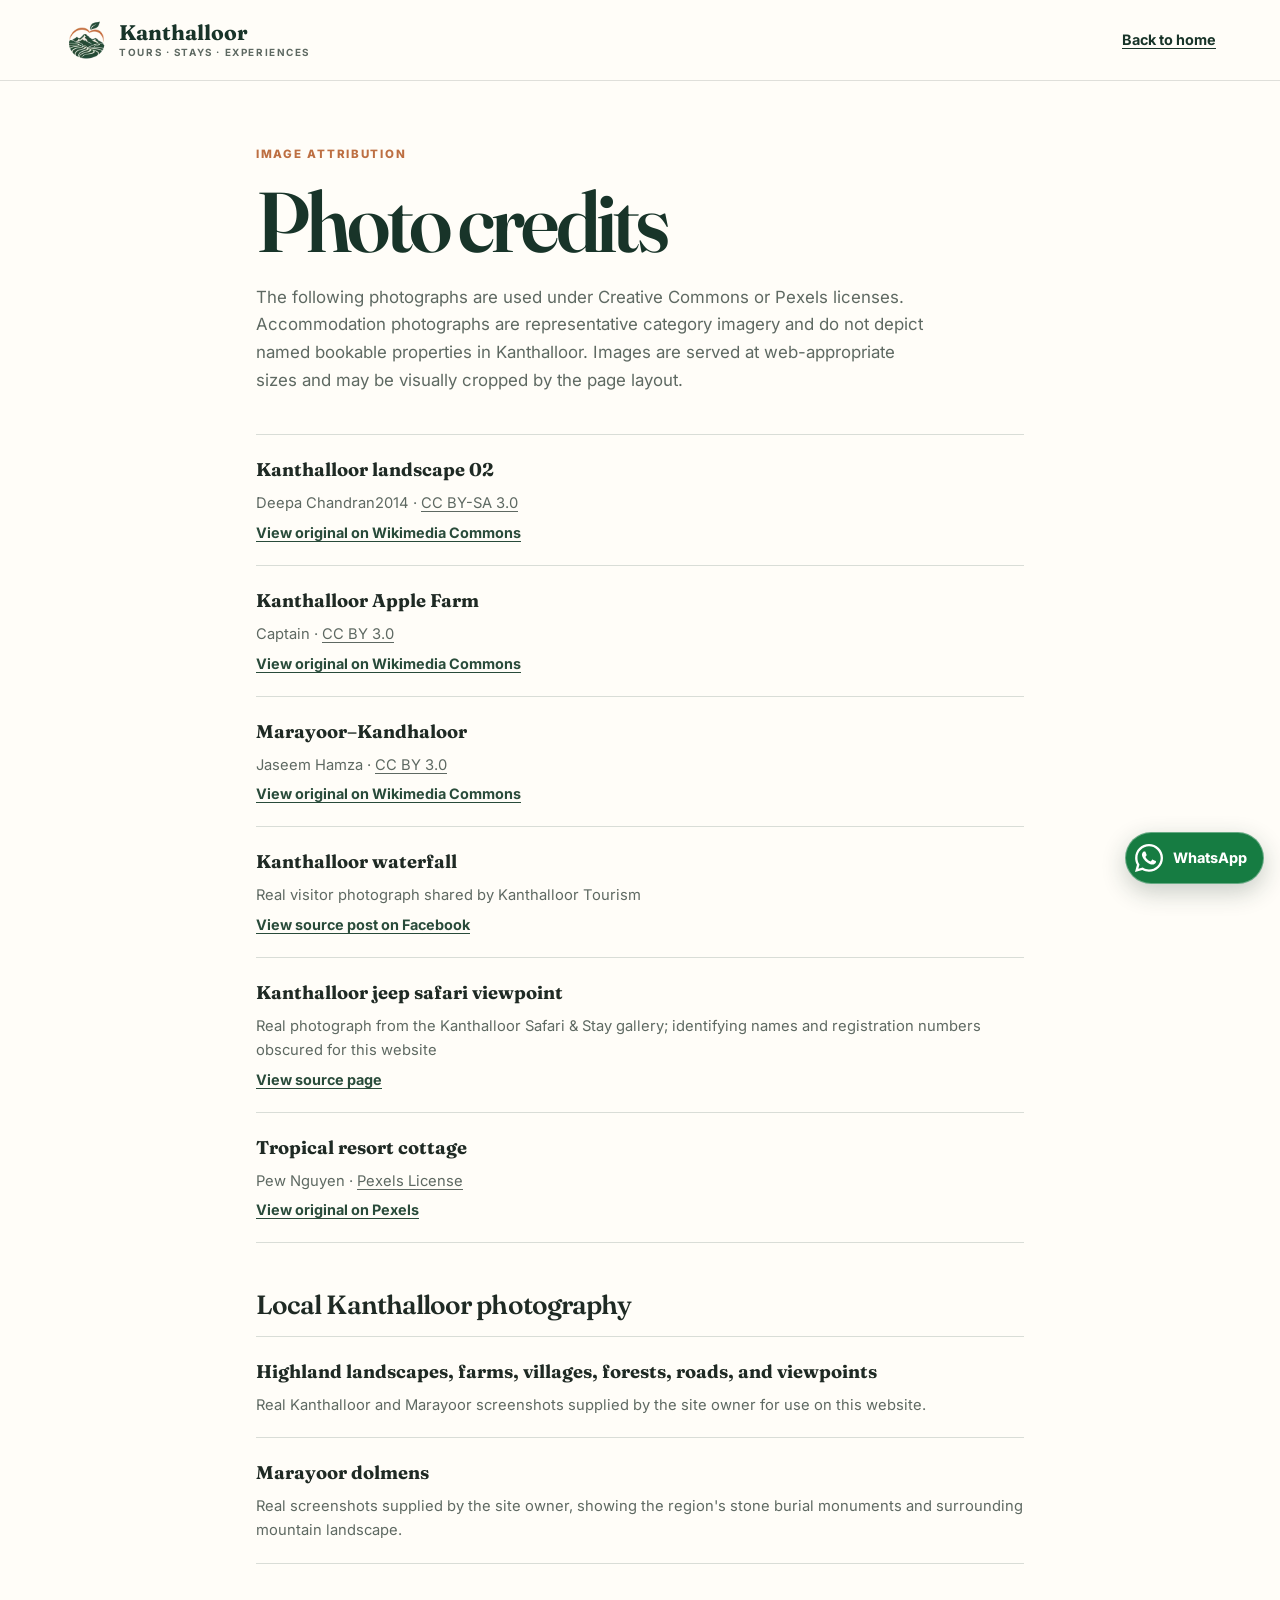
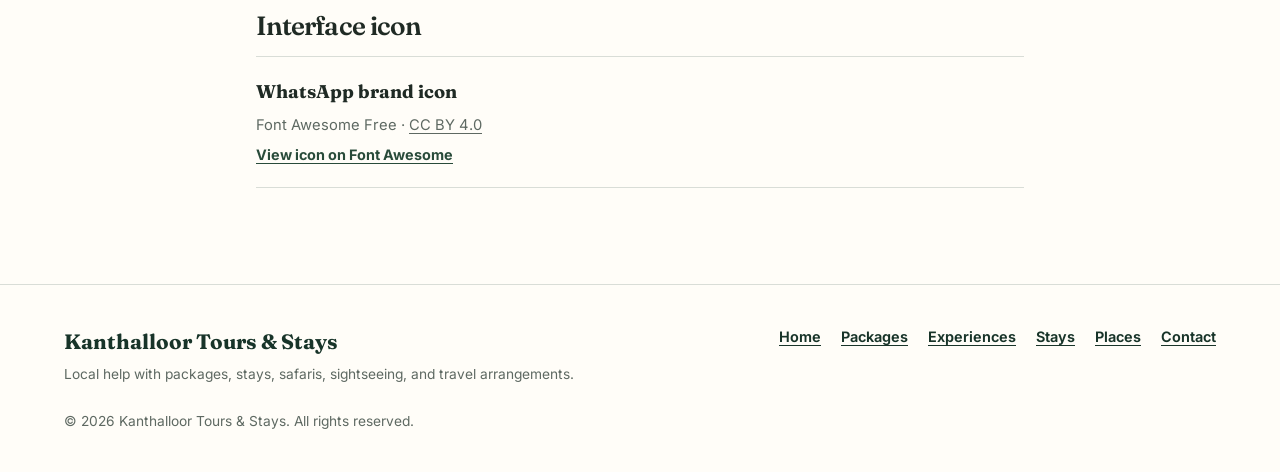
<file: public/photo-credits.html>
<!DOCTYPE html>
<html lang="en">
<head>
    <meta charset="utf-8">
    <meta name="viewport" content="width=device-width, initial-scale=1">
    <!-- Google tag (gtag.js) -->
    <script async src="https://www.googletagmanager.com/gtag/js?id=G-DMPG44LXDZ"></script>
    <script>
      window.dataLayer = window.dataLayer || [];
      function gtag(){dataLayer.push(arguments);}
      gtag('js', new Date());
      gtag('config', 'G-DMPG44LXDZ');
    </script>
    <title>Photo Credits | Kanthalloor Tours &amp; Stays</title>
    <meta name="description" content="Photography sources and Creative Commons licenses for the Kanthalloor Tours and Stays website.">
    <meta name="robots" content="noindex, follow">
    <link rel="canonical" href="https://kanthalloortouristguide.com/photo-credits.html">
    <link rel="icon" href="assets/images/kanthalloor-brand-mark-64.png" type="image/png">
    <script>if (location.protocol === "file:") document.documentElement.classList.add("local-file");</script>
    <link rel="stylesheet" href="assets/css/styles.css?v=20261030-seo">
</head>
<body>
    <a class="skip-link" href="#main-content">Skip to main content</a>
    <header class="site-header">
        <div class="header-inner">
            <a class="brand" href="index.html" aria-label="Kanthalloor Tours and Stays home">
                <img class="brand-mark" src="assets/images/kanthalloor-brand-mark-128.webp" width="128" height="128" alt="">
                <span class="brand-copy">
                    <span class="brand-name">Kanthalloor</span>
                    <span class="brand-label">Tours · Stays · Experiences</span>
                </span>
            </a>
            <a class="credits-back" href="index.html">Back to home</a>
        </div>
    </header>

    <main class="credits-page" id="main-content">
        <div class="credits-shell">
            <p class="section-kicker">Image attribution</p>
            <h1>Photo credits</h1>
            <p class="credits-intro">The following photographs are used under Creative Commons or Pexels licenses. Accommodation photographs are representative category imagery and do not depict named bookable properties in Kanthalloor. Images are served at web-appropriate sizes and may be visually cropped by the page layout.</p>

            <ul class="credits-list">
                <li>
                    <strong>Kanthalloor landscape 02</strong>
                    <span>Deepa Chandran2014 · <a href="https://creativecommons.org/licenses/by-sa/3.0/">CC BY-SA 3.0</a></span>
                    <a href="https://commons.wikimedia.org/wiki/File:Kanthalloor_landscape_02.JPG">View original on Wikimedia Commons</a>
                </li>
                <li>
                    <strong>Kanthalloor Apple Farm</strong>
                    <span>Captain · <a href="https://creativecommons.org/licenses/by/3.0/">CC BY 3.0</a></span>
                    <a href="https://commons.wikimedia.org/wiki/File:Kanthalloor_Apple_Farm.jpg">View original on Wikimedia Commons</a>
                </li>
                <li>
                    <strong>Marayoor–Kandhaloor</strong>
                    <span>Jaseem Hamza · <a href="https://creativecommons.org/licenses/by/3.0/">CC BY 3.0</a></span>
                    <a href="https://commons.wikimedia.org/wiki/File:Marayoor_-_Kandhaloor_-_panoramio_(1).jpg">View original on Wikimedia Commons</a>
                </li>
                <li>
                    <strong>Kanthalloor waterfall</strong>
                    <span>Real visitor photograph shared by Kanthalloor Tourism</span>
                    <a href="https://www.facebook.com/KanthaloorTourism/posts/1808335729294279/">View source post on Facebook</a>
                </li>
                <li>
                    <strong>Kanthalloor jeep safari viewpoint</strong>
                    <span>Real photograph from the Kanthalloor Safari &amp; Stay gallery; identifying names and registration numbers obscured for this website</span>
                    <a href="https://www.ilovekanthalloor.com/jeep-safari">View source page</a>
                </li>
                <li>
                    <strong>Tropical resort cottage</strong>
                    <span>Pew Nguyen · <a href="https://www.pexels.com/license/">Pexels License</a></span>
                    <a href="https://www.pexels.com/photo/tropical-resort-cottage-17572017/">View original on Pexels</a>
                </li>
            </ul>

            <h2 class="credits-subheading">Local Kanthalloor photography</h2>
            <ul class="credits-list">
                <li>
                    <strong>Highland landscapes, farms, villages, forests, roads, and viewpoints</strong>
                    <span>Real Kanthalloor and Marayoor screenshots supplied by the site owner for use on this website.</span>
                </li>
                <li>
                    <strong>Marayoor dolmens</strong>
                    <span>Real screenshots supplied by the site owner, showing the region's stone burial monuments and surrounding mountain landscape.</span>
                </li>
            </ul>

            <h2 class="credits-subheading">Interface icon</h2>
            <ul class="credits-list">
                <li>
                    <strong>WhatsApp brand icon</strong>
                    <span>Font Awesome Free · <a href="https://creativecommons.org/licenses/by/4.0/">CC BY 4.0</a></span>
                    <a href="https://fontawesome.com/icons/whatsapp">View icon on Font Awesome</a>
                </li>
            </ul>
        </div>
    </main>

    <details class="whatsapp-menu">
    <summary class="whatsapp-float" aria-label="Choose a Kanthalloor Tours and Stays WhatsApp number">
        <img class="whatsapp-mark" src="assets/icons/whatsapp.svg" width="28" height="32" alt="" aria-hidden="true">
        <span>WhatsApp</span>
    </summary>
    <div class="whatsapp-options">
        <p>Chat with us</p>
        <a href="https://wa.me/919778132603?text=Hello%2C%20I%27d%20like%20help%20with%20a%20Kanthalloor%20package%2C%20stay%2C%20sightseeing%20or%20jeep%20safari%20enquiry." target="_blank" rel="noopener noreferrer">+91&nbsp;97781&nbsp;32603</a>
        <a href="https://wa.me/918075148609?text=Hello%2C%20I%27d%20like%20help%20with%20a%20Kanthalloor%20package%2C%20stay%2C%20sightseeing%20or%20jeep%20safari%20enquiry." target="_blank" rel="noopener noreferrer">+91&nbsp;80751&nbsp;48609</a>
    </div>
</details>
<footer class="site-footer"><div class="content-shell footer-inner"><div><p class="footer-brand">Kanthalloor Tours &amp; Stays</p><p>Local help with packages, stays, safaris, sightseeing, and travel arrangements.</p></div><nav aria-label="Footer navigation"><a href="index.html">Home</a><a href="kanthalloortour-packages.html">Packages</a><a href="kanthalloor-experiences.html">Experiences</a><a href="kanthalloormudhouse-stays.html">Stays</a><a href="places-to-visit-in-kanthalloor.html">Places</a><a href="contact.html">Contact</a></nav><p class="copyright">&copy; 2026 Kanthalloor Tours &amp; Stays. All rights reserved.</p></div></footer>
    <script src="assets/js/animations.js" defer></script>
</body>
</html>
</file>
<file: public/assets/css/styles.css>
@font-face {
    font-family: "Fraunces";
    src: url("../fonts/fraunces-latin.woff2") format("woff2");
    font-style: normal;
    font-weight: 600 700;
    font-display: swap;
}

@font-face {
    font-family: "Inter";
    src: url("../fonts/inter-latin.woff2") format("woff2");
    font-style: normal;
    font-weight: 400 800;
    font-display: swap;
}

:root {
    --forest: #294b3a;
    --forest-dark: #183429;
    --leaf: #52735d;
    --clay: #bd6f42;
    --cream: #f7f4ec;
    --paper: #fffdf8;
    --ink: #1f2a24;
    --muted: #5e6962;
    --line: #d9ddd7;
    --white: #fff;
    --shell: 72rem;
    --serif: "Fraunces", Georgia, "Times New Roman", serif;
    --sans: "Inter", ui-sans-serif, system-ui, -apple-system, BlinkMacSystemFont, "Segoe UI", sans-serif;
}

html.local-file {
    --serif: Georgia, "Times New Roman", serif;
    --sans: ui-sans-serif, system-ui, -apple-system, BlinkMacSystemFont, "Segoe UI", sans-serif;
}

*,
*::before,
*::after {
    box-sizing: border-box;
}

html {
    scroll-behavior: smooth;
    scroll-padding-top: 5rem;
}

body {
    margin: 0;
    overflow-x: hidden;
    background: var(--paper);
    color: var(--ink);
    font-family: var(--sans);
    font-size: 1rem;
    line-height: 1.65;
    -webkit-font-smoothing: antialiased;
}

[lang="ml"] {
    font-family: var(--sans);
    line-height: 1.75;
}

h3[lang="ml"] {
    margin-top: 1.35rem;
    font-family: var(--sans);
    font-size: 1.05rem;
    line-height: 1.55;
}

img {
    display: block;
    max-width: 100%;
}

a {
    color: inherit;
    text-decoration-thickness: 0.08em;
    text-underline-offset: 0.2em;
}

button,
summary,
a {
    -webkit-tap-highlight-color: transparent;
}

:focus-visible {
    outline: 3px solid #e69a61;
    outline-offset: 3px;
}

h1,
h2,
h3,
p {
    margin-top: 0;
}

h1,
h2,
h3 {
    font-family: var(--serif);
    font-weight: 600;
    line-height: 1.08;
    text-wrap: balance;
}

h1 {
    font-size: clamp(2.4rem, 10vw, 5.3rem);
    letter-spacing: -0.045em;
}

h2 {
    margin-bottom: 1.25rem;
    font-size: clamp(2rem, 7vw, 3.6rem);
    letter-spacing: -0.035em;
}

h3 {
    margin-bottom: 0.65rem;
    font-size: 1.45rem;
}

.skip-link {
    position: fixed;
    top: 0.75rem;
    left: 0.75rem;
    z-index: 100;
    padding: 0.75rem 1rem;
    transform: translateY(-160%);
    background: var(--white);
    color: var(--forest-dark);
    font-weight: 700;
}

.skip-link:focus {
    transform: translateY(0);
}

.content-shell,
.header-inner {
    width: min(calc(100% - 2rem), var(--shell));
    margin-inline: auto;
}

.site-header {
    position: sticky;
    top: 0;
    z-index: 50;
    border-bottom: 1px solid rgba(31, 42, 36, 0.14);
    background: rgba(255, 253, 248, 0.96);
}

.header-inner {
    position: relative;
    display: flex;
    min-height: 4.5rem;
    align-items: center;
    justify-content: space-between;
    gap: 1rem;
}

.brand {
    display: inline-flex;
    align-items: center;
    gap: 0.65rem;
    color: var(--forest-dark);
    line-height: 1;
    text-decoration: none;
}

.brand-mark {
    width: 2.8rem;
    height: 2.8rem;
    flex: 0 0 auto;
    object-fit: contain;
}

.brand-copy {
    display: flex;
    flex-direction: column;
}

.brand-name {
    font-family: var(--serif);
    font-size: 1.32rem;
    font-weight: 700;
}

.brand-label {
    margin-top: 0.25rem;
    color: var(--muted);
    font-size: 0.62rem;
    font-weight: 700;
    letter-spacing: 0.16em;
    text-transform: uppercase;
}

.desktop-nav,
.header-call {
    display: none;
}

.header-call {
    position: relative;
    z-index: 2;
}

.header-action {
    gap: 0.45rem;
    cursor: pointer;
    list-style: none;
}

.header-action::after {
    content: "";
    width: 0.42rem;
    height: 0.42rem;
    border-right: 1.5px solid currentColor;
    border-bottom: 1.5px solid currentColor;
    transform: translateY(-0.12rem) rotate(45deg);
    transition: transform 160ms ease;
}

.header-call[open] .header-action::after {
    transform: translateY(0.1rem) rotate(225deg);
}

.header-action::-webkit-details-marker {
    display: none;
}

.header-call-options {
    position: absolute;
    top: calc(100% + 0.5rem);
    right: 0;
    width: max-content;
    min-width: 12rem;
    padding: 0.45rem;
    border: 1px solid var(--line);
    background: var(--paper);
    box-shadow: 0 1rem 2rem rgba(24, 52, 41, 0.14);
}

.header-call-options a {
    min-height: 2.75rem;
    display: flex;
    align-items: center;
    padding: 0.55rem 0.75rem;
    color: var(--forest-dark);
    font-size: 0.88rem;
    font-weight: 700;
    text-decoration: none;
}

.header-call-options a + a {
    border-top: 1px solid var(--line);
}

.mobile-menu nav a[href^="tel:"] {
    color: var(--clay);
}

.mobile-menu summary {
    display: flex;
    min-width: 3.5rem;
    min-height: 2.75rem;
    align-items: center;
    justify-content: center;
    border: 1px solid var(--line);
    color: var(--forest-dark);
    cursor: pointer;
    font-size: 0.88rem;
    font-weight: 700;
    list-style: none;
}

.mobile-menu summary::-webkit-details-marker {
    display: none;
}

.mobile-menu nav {
    position: absolute;
    top: calc(100% + 1px);
    right: 0;
    left: 0;
    display: grid;
    padding: 0.75rem 1rem 1rem;
    border-bottom: 1px solid var(--line);
    background: var(--paper);
    box-shadow: 0 1rem 2rem rgba(24, 52, 41, 0.1);
}

.mobile-menu nav a {
    min-height: 3rem;
    display: flex;
    align-items: center;
    border-bottom: 1px solid var(--line);
    color: var(--forest-dark);
    font-weight: 650;
    text-decoration: none;
}

.mobile-menu nav > a:last-of-type {
    border-bottom: 0;
    color: var(--clay);
}

.hero {
    position: relative;
    min-height: min(42rem, calc(100svh - 4.5rem));
    display: grid;
    align-items: end;
    overflow: hidden;
    clip-path: inset(0);
    isolation: isolate;
    background: var(--forest-dark);
}

.hero-image,
.hero-shade {
    position: absolute;
    inset: 0;
    width: 100%;
    height: 100%;
}

.hero-image {
    position: fixed;
    z-index: -2;
    inset: 4.5rem 0 auto;
    height: calc(100svh - 4.5rem);
    object-fit: cover;
    object-position: center 48%;
    opacity: 1;
}

.hero-shade {
    z-index: -1;
    background: linear-gradient(180deg, rgba(15, 29, 23, 0.06) 15%, rgba(15, 29, 23, 0.78) 100%);
}

.hero-content {
    width: min(calc(100% - 2rem), var(--shell));
    margin-inline: auto;
    padding: 6rem 0 2.5rem;
    color: var(--white);
}

.hero-content > * {
    opacity: 0;
    animation: hero-reveal 720ms cubic-bezier(0.22, 1, 0.36, 1) forwards;
}

.hero-content > :nth-child(1) { animation-delay: 120ms; }
.hero-content > :nth-child(2) { animation-delay: 220ms; }
.hero-content > :nth-child(3) { animation-delay: 340ms; }
.hero-content > :nth-child(4) { animation-delay: 460ms; }

.hero-content h1 {
    max-width: 11ch;
    margin-bottom: 1rem;
}

.hero-content > p:not(.eyebrow) {
    max-width: 38rem;
    margin-bottom: 1.75rem;
    color: rgba(255, 255, 255, 0.92);
    font-size: 1.08rem;
}

.eyebrow,
.section-kicker,
.card-label {
    margin-bottom: 0.75rem;
    color: var(--clay);
    font-size: 0.72rem;
    font-weight: 800;
    letter-spacing: 0.15em;
    text-transform: uppercase;
}

.eyebrow {
    color: #ffd1ac;
}

.hero-actions {
    display: flex;
    flex-wrap: wrap;
    gap: 0.75rem;
}

.button {
    min-height: 3rem;
    display: inline-flex;
    align-items: center;
    justify-content: center;
    padding: 0.75rem 1.15rem;
    border: 1px solid transparent;
    font-size: 0.92rem;
    font-weight: 750;
    text-decoration: none;
}

.button-primary {
    background: var(--clay);
    color: var(--white);
}

.button-quiet {
    border-color: rgba(255, 255, 255, 0.65);
    color: var(--white);
}

.section {
    padding: 4.5rem 0;
}

.section-tint {
    background: var(--cream);
}

.intro-grid h2 {
    max-width: 15ch;
}

.intro-copy,
.section-heading > p {
    color: var(--muted);
    font-size: 1.05rem;
}

.destination-facts {
    padding: 0 0 4.5rem;
}

.destination-facts-layout {
    display: grid;
    overflow: hidden;
    border-radius: 0.5rem 3rem 0.5rem 3rem;
    background: var(--forest-dark);
    color: var(--white);
    box-shadow: 0 1.5rem 3.5rem rgba(24, 52, 41, 0.14);
}

.destination-award {
    position: relative;
    overflow: hidden;
    padding: clamp(2rem, 5vw, 4rem);
    background: linear-gradient(145deg, rgba(49, 93, 69, 0.96), rgba(12, 30, 22, 0.98));
}

.destination-award::after {
    position: absolute;
    right: -4rem;
    bottom: -6rem;
    width: 14rem;
    height: 14rem;
    border: 1px solid rgba(255, 255, 255, 0.12);
    border-radius: 50%;
    content: "";
}

.destination-award-mark {
    margin-bottom: 1rem;
    color: #efb98f;
    font-family: var(--serif);
    font-size: clamp(3.5rem, 8vw, 6rem);
    font-style: italic;
    line-height: 0.9;
}

.destination-award h2 {
    max-width: 13ch;
    margin-bottom: 1rem;
    font-size: clamp(2rem, 4vw, 3.2rem);
}

.destination-award > p:last-child {
    max-width: 38rem;
    margin-bottom: 0;
    color: rgba(255, 255, 255, 0.74);
}

.destination-fact-grid {
    display: grid;
    margin: 0;
}

.destination-fact-grid > div {
    padding: clamp(1.5rem, 3vw, 2.25rem);
    border-bottom: 1px solid rgba(255, 255, 255, 0.14);
}

.destination-fact-grid dt {
    margin-bottom: 0.45rem;
    color: #efb98f;
    font-family: var(--serif);
    font-size: 1.4rem;
    font-weight: 700;
}

.destination-fact-grid dd {
    margin: 0;
    color: rgba(255, 255, 255, 0.72);
    font-size: 0.92rem;
}

.trip-notes-section {
    position: relative;
    overflow: hidden;
    background: #f3ece2;
}

.trip-note-grid {
    display: grid;
    gap: 1rem;
}

.trip-note-grid article {
    position: relative;
    padding: clamp(1.5rem, 3vw, 2.2rem);
    border-top: 3px solid var(--clay);
    border-radius: 0.35rem 1.4rem 1.4rem 1.4rem;
    background: var(--paper);
    box-shadow: 0 0.8rem 2rem rgba(24, 52, 41, 0.07);
}

.trip-note-grid span {
    display: block;
    margin-bottom: 1.5rem;
    color: var(--clay);
    font-size: 0.72rem;
    font-weight: 850;
    letter-spacing: 0.14em;
}

.trip-note-grid h3 {
    margin-bottom: 0.65rem;
    font-size: 1.4rem;
}

.trip-note-grid p {
    margin-bottom: 0;
    color: var(--muted);
}

.section-heading {
    margin-bottom: 2rem;
}

.section-heading h2 {
    max-width: 15ch;
}

.section-heading > p {
    max-width: 34rem;
}

.section-cta {
    margin-top: -0.75rem;
    margin-bottom: 2rem;
}

.section-cta a {
    color: var(--forest);
    font-weight: 750;
}

.nature-gallery {
    padding: 0 0 4.5rem;
}

.nature-gallery-heading {
    margin-bottom: 1.5rem;
}

.nature-gallery-heading h2 {
    max-width: 14ch;
}

.nature-gallery-grid {
    display: grid;
    gap: 1rem;
}

.nature-gallery-item {
    position: relative;
    min-height: 20rem;
    overflow: hidden;
    margin: 0;
    background: var(--forest-dark);
}

.nature-gallery-item img {
    position: absolute;
    inset: 0;
    width: 100%;
    height: 100%;
    object-fit: cover;
    filter: saturate(1.12) contrast(1.05) brightness(0.99);
    transition: transform 900ms cubic-bezier(0.22, 1, 0.36, 1), filter 320ms ease;
}

.nature-gallery-item::after {
    position: absolute;
    inset: 35% 0 0;
    content: "";
    background: linear-gradient(180deg, transparent, rgba(12, 30, 22, 0.88));
}

.nature-gallery-item figcaption {
    position: absolute;
    right: 0;
    bottom: 0;
    left: 0;
    z-index: 1;
    display: grid;
    gap: 0.35rem;
    padding: 1.25rem;
    color: var(--white);
}

.nature-gallery-item strong {
    font-family: var(--serif);
    font-size: 1.35rem;
}

.nature-gallery-item span {
    max-width: 34rem;
    color: rgba(255, 255, 255, 0.86);
    font-size: 0.92rem;
}

.place-grid {
    display: grid;
    gap: 1rem;
}

.place-card {
    overflow: hidden;
    border: 1px solid var(--line);
    background: var(--paper);
}

.place-card,
.stay-item,
.experience-photo {
    transition: transform 320ms ease, box-shadow 320ms ease;
}

.place-card img {
    width: 100%;
    height: auto;
    aspect-ratio: 16 / 10;
    object-fit: cover;
    filter: saturate(1.13) contrast(1.055) brightness(1.01);
    transition: transform 700ms cubic-bezier(0.22, 1, 0.36, 1), filter 320ms ease;
}

.place-card-body {
    position: relative;
    z-index: 1;
    padding: 1.25rem;
    background: linear-gradient(155deg, var(--paper), #f8f2e9);
}

.place-card-body p:last-child,
.stay-item p:last-child,
.experience-list p {
    margin-bottom: 0;
    color: var(--muted);
}

.experience-layout {
    display: grid;
    gap: 2.25rem;
}

.experience-photo img {
    width: 100%;
    aspect-ratio: 4 / 3;
    object-fit: cover;
    filter: saturate(1.13) contrast(1.055) brightness(1.01);
    transition: transform 700ms cubic-bezier(0.22, 1, 0.36, 1), filter 320ms ease;
}

@keyframes hero-reveal {
    from { opacity: 0; transform: translateY(1rem); }
    to { opacity: 1; transform: translateY(0); }
}

.experience-list {
    margin-top: 2rem;
    border-top: 1px solid var(--line);
}

.experience-list article {
    display: grid;
    grid-template-columns: 2rem 1fr;
    gap: 0.75rem;
    padding: 1.25rem 0;
    border-bottom: 1px solid var(--line);
}

.experience-list article > span {
    padding-top: 0.2rem;
    color: var(--clay);
    font-size: 0.72rem;
    font-weight: 800;
}

.experience-list h3 {
    margin-bottom: 0.35rem;
    font-family: var(--sans);
    font-size: 1.05rem;
    line-height: 1.35;
}

.stay-list {
    display: grid;
    gap: 1rem;
}

.stay-item {
    display: block;
    overflow: hidden;
    border: 1px solid var(--line);
    background: var(--paper);
}

.stay-item img {
    width: 100%;
    height: auto;
    aspect-ratio: 16 / 10;
    object-fit: cover;
    filter: saturate(1.13) contrast(1.055) brightness(1.01);
    transition: transform 700ms cubic-bezier(0.22, 1, 0.36, 1), filter 320ms ease;
}

.stay-item > div {
    position: relative;
    z-index: 1;
    padding: 1rem;
    background: linear-gradient(155deg, var(--paper), #f8f2e9);
}

.stay-item h3 {
    font-size: 1.28rem;
}

.service-grid,
.process-grid {
    display: grid;
    gap: 1rem;
}

.service-card,
.process-grid li {
    position: relative;
    overflow: hidden;
    border: 1px solid var(--line);
    border-radius: 0.45rem;
    background: var(--paper);
    box-shadow: 0 0.65rem 1.8rem rgba(24, 52, 41, 0.06);
}

.service-card {
    display: grid;
    grid-template-columns: auto 1fr;
    gap: 1rem;
    padding: 1.5rem;
}

.service-card > span,
.process-grid li > span {
    display: grid;
    width: 2.25rem;
    height: 2.25rem;
    place-items: center;
    border-radius: 50%;
    background: var(--forest);
    color: var(--white);
    font-size: 0.72rem;
    font-weight: 800;
}

.service-card h3,
.process-grid h3 {
    margin-bottom: 0.5rem;
    font-size: 1.25rem;
}

.service-card p:last-child,
.process-grid p {
    margin-bottom: 0;
    color: var(--muted);
}

.service-note {
    max-width: 58rem;
    margin: 1.25rem 0 0;
    padding-left: 1rem;
    border-left: 3px solid var(--clay);
    color: var(--muted);
    font-size: 0.9rem;
}

.process-grid {
    margin: 0;
    padding: 0;
    list-style: none;
}

.process-grid li {
    padding: 1.5rem;
}

.process-grid li > span {
    margin-bottom: 1.25rem;
    background: var(--clay);
}

.real-gallery {
    background: var(--paper);
}

.real-gallery-grid {
    display: grid;
    gap: 1rem;
}

.real-gallery-grid figure {
    position: relative;
    min-height: 16rem;
    overflow: hidden;
    margin: 0;
    background: var(--forest-dark);
}

.real-gallery-grid img {
    position: absolute;
    inset: 0;
    width: 100%;
    height: 100%;
    object-fit: cover;
    filter: saturate(1.12) contrast(1.05) brightness(0.99);
    transition: transform 700ms cubic-bezier(0.22, 1, 0.36, 1), filter 320ms ease;
}

.real-gallery-grid figure::after {
    position: absolute;
    inset: 55% 0 0;
    content: "";
    background: linear-gradient(180deg, transparent, rgba(12, 30, 22, 0.8));
}

.real-gallery-grid figcaption {
    position: absolute;
    right: 1rem;
    bottom: 0.9rem;
    left: 1rem;
    z-index: 1;
    color: var(--white);
    font-family: var(--serif);
    font-size: 1.15rem;
    font-weight: 600;
}

.stay-item p:last-child {
    font-size: 0.92rem;
}

.plan-section {
    background: var(--forest-dark);
    color: var(--white);
}

.plan-grid {
    display: grid;
    gap: 2.5rem;
}

.plan-grid h2 {
    max-width: 13ch;
}

.plan-grid > div > p:not(.section-kicker) {
    max-width: 36rem;
    margin-bottom: 1.75rem;
    color: rgba(255, 255, 255, 0.78);
}

.section-kicker-light {
    color: #efb98f;
}

.button-light {
    background: var(--paper);
    color: var(--forest-dark);
}

.contact-actions {
    display: flex;
    flex-wrap: wrap;
    gap: 0.7rem;
}

.button-whatsapp {
    background: #1f9d61;
    color: var(--white);
}

.button-outline-light {
    border-color: rgba(255, 255, 255, 0.55);
    background: transparent;
    color: var(--white);
}

.enquiry-strip {
    padding: clamp(3rem, 7vw, 5.5rem) 0;
    background: linear-gradient(135deg, var(--forest-dark), #315d45);
    color: var(--white);
}

.enquiry-strip-inner {
    display: grid;
    gap: 1.5rem;
    align-items: center;
}

.enquiry-strip h2 {
    max-width: 18ch;
}

.enquiry-strip p:not(.section-kicker) {
    max-width: 42rem;
    color: rgba(255, 255, 255, 0.76);
}

.contact-card {
    display: grid;
    margin: 0;
    border-top: 1px solid rgba(255, 255, 255, 0.22);
    font-style: normal;
}

.contact-card div {
    padding: 1rem 0;
    border-bottom: 1px solid rgba(255, 255, 255, 0.22);
}

.contact-card span {
    display: block;
    margin-bottom: 0.25rem;
    color: rgba(255, 255, 255, 0.56);
    font-size: 0.72rem;
    font-weight: 750;
    letter-spacing: 0.1em;
    text-transform: uppercase;
}

.contact-card p,
.contact-card a {
    margin-bottom: 0;
    font-size: 1.02rem;
    overflow-wrap: anywhere;
}

.contact-phone,
.contact-socials p {
    display: flex;
    align-items: center;
    gap: 0.7rem;
}

.contact-icon {
    width: 2.5rem;
    height: 2.5rem;
    display: grid;
    flex: 0 0 auto;
    place-items: center;
    border: 1px solid rgba(255, 255, 255, 0.34);
    border-radius: 50%;
    color: var(--white);
    text-decoration: none;
}

.contact-icon svg {
    width: 1.15rem;
    height: 1.15rem;
    fill: currentColor;
}

.contact-whatsapp img {
    width: 1.2rem;
    height: 1.35rem;
    filter: brightness(0) invert(1);
}

.contact-icon.contact-whatsapp {
    border-color: #167c42;
    background: #167c42;
}

.site-footer {
    padding: 2.5rem 0;
    border-top: 1px solid var(--line);
    background: var(--paper);
}

.whatsapp-menu {
    position: fixed;
    right: max(1rem, env(safe-area-inset-right));
    bottom: max(1rem, env(safe-area-inset-bottom));
    z-index: 45;
}

.whatsapp-float {
    min-height: 3.25rem;
    display: inline-flex;
    align-items: center;
    gap: 0.6rem;
    padding: 0.55rem 1rem 0.55rem 0.6rem;
    border: 1px solid rgba(255, 255, 255, 0.35);
    border-radius: 999px;
    background: #167c42;
    box-shadow: 0 0.5rem 1.5rem rgba(24, 52, 41, 0.24);
    color: var(--white);
    font-size: 0.9rem;
    font-weight: 750;
    cursor: pointer;
    list-style: none;
    text-decoration: none;
    transition: transform 180ms ease, background-color 180ms ease, box-shadow 180ms ease;
}

.whatsapp-float::-webkit-details-marker {
    display: none;
}

.whatsapp-options {
    position: absolute;
    right: 0;
    bottom: calc(100% + 0.65rem);
    width: max-content;
    min-width: 13rem;
    display: grid;
    gap: 0.4rem;
    padding: 0.75rem;
    border: 1px solid var(--line);
    border-radius: 0.8rem;
    background: var(--paper);
    box-shadow: 0 0.75rem 2rem rgba(24, 52, 41, 0.2);
    color: var(--forest-dark);
    transform-origin: right bottom;
    will-change: transform, opacity;
}

.whatsapp-menu[open] .whatsapp-options {
    animation: whatsapp-pop-in 280ms cubic-bezier(0.22, 1, 0.36, 1) both;
}

.whatsapp-menu.is-closing .whatsapp-options {
    animation: whatsapp-pop-out 190ms ease-in both;
}

.whatsapp-options p {
    margin: 0 0 0.15rem;
    color: var(--muted);
    font-size: 0.78rem;
    font-weight: 750;
    letter-spacing: 0.08em;
    text-transform: uppercase;
}

.whatsapp-options a {
    padding: 0.55rem 0.7rem;
    border-radius: 0.45rem;
    background: #edf7f0;
    color: #116b37;
    font-weight: 750;
    text-decoration: none;
    transition: transform 160ms ease, background-color 160ms ease, box-shadow 160ms ease;
}

.whatsapp-options a:hover {
    background: #dcefe2;
    box-shadow: 0 0.35rem 0.8rem rgba(24, 52, 41, 0.09);
    transform: translateX(-0.2rem);
}

.whatsapp-mark {
    width: 1.75rem;
    height: 2rem;
    flex: 0 0 auto;
    filter: brightness(0) invert(1);
    transition: transform 220ms cubic-bezier(0.22, 1, 0.36, 1);
}

.whatsapp-float:hover {
    background: #116b37;
    box-shadow: 0 0.75rem 1.8rem rgba(24, 52, 41, 0.3);
    transform: translateY(-0.15rem);
}

.whatsapp-menu[open] .whatsapp-float {
    background: #116b37;
    box-shadow: 0 0.7rem 1.8rem rgba(17, 107, 55, 0.3);
}

.whatsapp-menu[open] .whatsapp-mark {
    transform: rotate(-8deg) scale(1.08);
}

@keyframes whatsapp-pop-in {
    from {
        opacity: 0;
        transform: translateY(0.65rem) scale(0.94);
    }
    to {
        opacity: 1;
        transform: translateY(0) scale(1);
    }
}

@keyframes whatsapp-pop-out {
    from {
        opacity: 1;
        transform: translateY(0) scale(1);
    }
    to {
        opacity: 0;
        transform: translateY(0.45rem) scale(0.96);
    }
}

.footer-inner {
    display: grid;
    gap: 1.5rem;
}

.footer-brand {
    margin-bottom: 0.25rem;
    color: var(--forest-dark);
    font-family: var(--serif);
    font-size: 1.3rem;
    font-weight: 700;
}

.footer-inner > div > p:last-child,
.copyright {
    margin-bottom: 0;
    color: var(--muted);
    font-size: 0.86rem;
}

.footer-inner nav {
    display: flex;
    flex-wrap: wrap;
    gap: 0.75rem 1.25rem;
}

.footer-inner nav a {
    color: var(--forest-dark);
    font-size: 0.9rem;
    font-weight: 650;
}

.credits-back {
    min-height: 2.75rem;
    display: inline-flex;
    align-items: center;
    color: var(--forest-dark);
    font-size: 0.9rem;
    font-weight: 700;
}

.credits-page {
    min-height: 70vh;
    padding: 4rem 0 6rem;
}

.credits-shell {
    width: min(calc(100% - 2rem), 48rem);
    margin-inline: auto;
}

.credits-page h1 {
    margin-bottom: 1rem;
    color: var(--forest-dark);
}

.credits-intro {
    max-width: 42rem;
    margin-bottom: 2.5rem;
    color: var(--muted);
    font-size: 1.05rem;
}

.credits-list {
    margin: 0;
    padding: 0;
    border-top: 1px solid var(--line);
    list-style: none;
}

.credits-list li {
    display: grid;
    gap: 0.35rem;
    padding: 1.25rem 0;
    border-bottom: 1px solid var(--line);
}

.credits-list strong {
    font-family: var(--serif);
    font-size: 1.15rem;
}

.credits-list span {
    color: var(--muted);
    font-size: 0.92rem;
}

.credits-list > li > a {
    width: fit-content;
    color: var(--forest);
    font-size: 0.9rem;
    font-weight: 700;
}

.credits-subheading {
    margin-top: 3rem;
    margin-bottom: 1rem;
    font-size: 1.65rem;
}

.guide-hero {
    position: relative;
    min-height: 25rem;
    display: grid;
    align-items: end;
    overflow: hidden;
    isolation: isolate;
    background: var(--forest-dark);
}

.guide-hero > img,
.guide-hero-shade {
    position: absolute;
    inset: 0;
    width: 100%;
    height: 100%;
}

.guide-hero > img {
    z-index: -2;
    object-fit: cover;
    object-position: 62% center;
}

.guide-hero-shade {
    z-index: -1;
    background: linear-gradient(90deg, rgba(15, 29, 23, 0.98) 0%, rgba(15, 29, 23, 0.92) 48%, rgba(15, 29, 23, 0.46) 78%, rgba(15, 29, 23, 0.22));
}

.guide-hero-content {
    padding-top: 2.25rem;
    padding-bottom: 2.5rem;
    color: var(--white);
}

.guide-hero-content h1 {
    max-width: 18ch;
    margin-bottom: 0.75rem;
    font-size: clamp(2.6rem, 5vw, 4.25rem);
}

.guide-hero-content > p:not(.eyebrow) {
    max-width: 45rem;
    color: rgba(255, 255, 255, 0.9);
    font-size: 1rem;
}

.breadcrumb {
    display: flex;
    flex-wrap: wrap;
    gap: 0.55rem;
    margin-bottom: 2rem;
    color: rgba(255, 255, 255, 0.78);
    font-size: 0.82rem;
}

.breadcrumb a {
    color: var(--white);
}

.guide-section-nav {
    position: sticky;
    top: 4.5rem;
    z-index: 35;
    border-bottom: 1px solid var(--line);
    background: rgba(255, 253, 248, 0.94);
    backdrop-filter: blur(14px);
}

.guide-section-nav .content-shell {
    display: flex;
    gap: 0.65rem;
    overflow-x: auto;
    padding-top: 0.75rem;
    padding-bottom: 0.75rem;
    scrollbar-width: thin;
}

.guide-section-nav a {
    min-height: 2.6rem;
    display: inline-flex;
    flex: 0 0 auto;
    align-items: center;
    padding: 0.45rem 0.9rem;
    border: 1px solid var(--line);
    border-radius: 999px;
    background: rgba(255, 255, 255, 0.64);
    color: var(--forest-dark);
    font-size: 0.8rem;
    font-weight: 700;
    text-decoration: none;
}


.guide-section {
    scroll-margin-top: 5rem;
    position: relative;
}

.guide-section::before {
    content: "";
    position: absolute;
    top: 0;
    left: 50%;
    width: min(calc(100% - 2rem), var(--shell));
    height: 1px;
    background: linear-gradient(90deg, transparent, var(--line) 14%, var(--line) 86%, transparent);
    transform: translateX(-50%);
}

.guide-heading {
    display: grid;
    max-width: none;
    gap: 0.6rem;
    margin-bottom: clamp(2rem, 4vw, 3rem);
}

.guide-heading h2 {
    max-width: 18ch;
    font-size: clamp(2rem, 4vw, 3.5rem);
}

.guide-heading > p:last-child {
    max-width: 46rem;
    color: var(--muted);
}

.guide-card-grid {
    display: grid;
    grid-template-columns: minmax(0, 1fr);
    gap: 1.25rem;
    align-items: stretch;
    counter-reset: guide-card;
}

.guide-card {
    position: relative;
    width: 100%;
    min-width: 0;
    display: flex;
    flex-direction: column;
    overflow: hidden;
    border: 1px solid var(--line);
    border-radius: 0.35rem;
    background: var(--paper);
    box-shadow: 0 0.65rem 1.8rem rgba(24, 52, 41, 0.06);
    counter-increment: guide-card;
    isolation: isolate;
}

.guide-card::after {
    content: counter(guide-card, decimal-leading-zero);
    position: absolute;
    top: 0.8rem;
    right: 0.8rem;
    z-index: 2;
    min-width: 2.25rem;
    padding: 0.35rem 0.45rem;
    border: 1px solid rgba(255, 255, 255, 0.58);
    border-radius: 999px;
    background: rgba(24, 52, 41, 0.76);
    color: var(--white);
    font-size: 0.66rem;
    font-weight: 800;
    letter-spacing: 0.08em;
    text-align: center;
    backdrop-filter: blur(8px);
}

.guide-card > img {
    width: 100%;
    height: auto;
    aspect-ratio: 16 / 10;
    object-fit: cover;
    background: #dce5dd;
    filter: saturate(1.13) contrast(1.055) brightness(1.01);
    transition: transform 650ms cubic-bezier(0.22, 1, 0.36, 1), filter 300ms ease;
}

.guide-card > div {
    flex: 1;
    display: flex;
    flex-direction: column;
    padding: clamp(1.25rem, 2.2vw, 1.65rem);
    border-top: 3px solid var(--clay);
    background: linear-gradient(155deg, var(--paper), #f8f2e9);
}

.guide-card-text {
    background: var(--paper);
}

.guide-card-text::before {
    content: none;
}

.guide-card-text > div {
    justify-content: flex-start;
    padding: clamp(1.25rem, 2.2vw, 1.65rem);
    border-top: 3px solid var(--clay);
    border-bottom: 0;
    background: linear-gradient(155deg, var(--paper), #f8f2e9);
}

.guide-card h3,
.nearby-feature h3 {
    margin-bottom: 0.55rem;
}

.guide-card h3 {
    font-size: clamp(1.35rem, 2vw, 1.65rem);
    line-height: 1.16;
}

.guide-card p:last-child,
.nearby-feature p:last-child {
    margin-bottom: 0;
}

.guide-card p:last-child {
    color: var(--muted);
}

.guide-card .guide-text-link {
    margin-top: auto;
    padding-top: 1rem;
}

.guide-text-link {
    color: var(--forest);
    font-weight: 750;
}

.nearby-feature {
    overflow: hidden;
    border: 1px solid var(--line);
    background: var(--paper);
}

.nearby-feature img {
    width: 100%;
    aspect-ratio: 16 / 9;
    object-fit: cover;
}

.nearby-feature > div {
    padding: 1.5rem;
}

.nearby-place-grid {
    margin-top: 1.25rem;
}

.munnar-section {
    background: #efe9dc;
}

.munnar-layout {
    display: grid;
    gap: 1.5rem;
}

.munnar-layout h2 {
    margin-bottom: 0;
}

.sightseeing-planning-notes {
    margin-top: clamp(2rem, 4vw, 3rem);
    padding: clamp(1.5rem, 4vw, 2.5rem);
    border: 1px solid var(--line);
    background: #efe9dc;
}

.sightseeing-planning-notes ul {
    margin: 0 0 1.25rem;
    padding-left: 1.2rem;
}

.sightseeing-planning-notes li + li {
    margin-top: 0.65rem;
}

@media (max-width: 41.99rem) {
    .hero-image {
        object-position: center center;
    }

    .place-card img,
    .stay-item img,
    .experience-photo img {
        display: block;
        width: 100%;
        height: auto;
        min-height: 0;
        aspect-ratio: 16 / 10;
        object-fit: cover;
        object-position: center;
    }

    .stay-item {
        display: block;
    }

    .whatsapp-float {
        width: 3.25rem;
        height: 3.25rem;
        min-height: 0;
        justify-content: center;
        gap: 0;
        padding: 0;
    }

    .whatsapp-menu {
        right: max(0.75rem, env(safe-area-inset-right));
        bottom: max(0.75rem, env(safe-area-inset-bottom));
    }

    .whatsapp-float span {
        display: none;
    }

    .whatsapp-mark {
        width: 1.65rem;
        height: 1.65rem;
    }
}

@media (min-width: 42rem) {
    .content-shell,
    .header-inner,
    .hero-content {
        width: min(calc(100% - 3rem), var(--shell));
    }

    .section {
        padding: 6rem 0;
    }

    .nature-gallery {
        padding-bottom: 6rem;
    }

    .nature-gallery-grid {
        grid-template-columns: 1.15fr 0.85fr;
    }

    .nature-gallery-item {
        min-height: 28rem;
    }

    .intro-grid,
    .section-heading,
    .plan-grid {
        display: grid;
        grid-template-columns: 1.1fr 0.9fr;
        align-items: end;
        gap: 3rem;
    }

    .intro-copy {
        margin-bottom: 1.25rem;
    }

    .place-grid {
        grid-template-columns: repeat(2, minmax(0, 1fr));
    }

    .place-card-featured {
        display: grid;
        grid-template-rows: minmax(0, 1fr) auto;
        grid-row: span 2;
    }

    .place-card-featured img {
        height: 100%;
        min-height: 26rem;
        aspect-ratio: auto;
    }

    .stay-list {
        grid-template-columns: repeat(3, minmax(0, 1fr));
    }

    .service-grid {
        grid-template-columns: repeat(2, minmax(0, 1fr));
    }

    .process-grid {
        grid-template-columns: repeat(3, minmax(0, 1fr));
    }

    .enquiry-strip-inner {
        grid-template-columns: minmax(0, 1fr) auto;
    }

    .real-gallery-grid {
        grid-template-columns: repeat(6, minmax(0, 1fr));
    }

    .real-gallery-grid figure {
        grid-column: span 2;
        min-height: 18rem;
    }

    .real-gallery-grid figure:nth-child(-n + 2) {
        grid-column: span 3;
        min-height: 23rem;
    }

    .stay-item {
        display: block;
    }

    .stay-item img {
        aspect-ratio: 4 / 3;
    }

    .stay-item > div {
        padding: 1.25rem;
    }

    .contact-card {
        margin-bottom: 0.75rem;
    }

    .guide-card-grid {
        grid-template-columns: repeat(4, minmax(0, 1fr));
    }

    .guide-card {
        grid-column: span 2;
    }

    .guide-card:last-child:nth-child(odd) {
        grid-column: 2 / span 2;
    }

    .nearby-feature {
        display: grid;
        grid-template-columns: 0.95fr 1.05fr;
        align-items: stretch;
    }

    .nearby-feature img {
        height: 100%;
        aspect-ratio: auto;
    }

    .nearby-feature > div {
        display: flex;
        flex-direction: column;
        justify-content: center;
        padding: 2.25rem;
    }

    .munnar-layout {
        grid-template-columns: 0.8fr 1.2fr;
        align-items: start;
        gap: 3rem;
    }

    .footer-inner {
        grid-template-columns: 1fr auto;
        align-items: start;
    }

    .copyright {
        grid-column: 1 / -1;
    }
}

@media (min-width: 58rem) {
    .header-inner {
        min-height: 5rem;
    }

    .guide-section-nav {
        top: 5rem;
    }

    .mobile-menu {
        display: none;
    }

    .desktop-nav {
        display: flex;
        align-items: center;
        gap: 1.7rem;
    }

    .desktop-nav a {
        color: var(--muted);
        font-size: 0.88rem;
        font-weight: 650;
        text-decoration: none;
    }

    .desktop-nav a:hover {
        color: var(--forest-dark);
    }

    .header-action {
        min-height: 2.75rem;
        display: inline-flex;
        align-items: center;
        padding: 0.6rem 1rem;
        background: var(--forest);
        color: var(--white);
        font-size: 0.86rem;
        font-weight: 750;
        text-decoration: none;
    }

    .header-call {
        display: block;
    }

    .header-call[open] .header-action,
    .header-call-options a:hover {
        background: var(--forest-dark);
        color: var(--white);
    }

    .hero {
        min-height: min(44rem, calc(100svh - 5rem));
    }

    .hero-image {
        inset: 5rem 0 auto;
        height: calc(100svh - 5rem);
    }

    .hero-content {
        padding-bottom: 4.5rem;
    }

    .hero-content > p:not(.eyebrow) {
        font-size: 1.18rem;
    }

    .experience-layout {
        grid-template-columns: 1.05fr 0.95fr;
        align-items: center;
        gap: clamp(3rem, 7vw, 6rem);
    }

    .experience-photo img {
        aspect-ratio: 4 / 5;
    }

    .compact-heading {
        margin-bottom: 2.75rem;
    }

    .guide-hero {
        min-height: 25rem;
    }

    .guide-hero-content {
        padding-bottom: 2.5rem;
    }

    .guide-card-grid {
        grid-template-columns: repeat(3, minmax(0, 1fr));
    }

    .guide-card {
        grid-column: auto;
    }

    .guide-card:last-child:nth-child(odd) {
        grid-column: auto;
    }

    .heritage-card-grid {
        grid-template-columns: minmax(0, 1.08fr) minmax(0, 0.92fr);
        grid-template-rows: repeat(2, minmax(0, auto));
        align-items: stretch;
    }

    .heritage-card-grid .guide-card-featured {
        grid-row: 1 / span 2;
    }

    .heritage-card-grid .guide-card-text > div {
        justify-content: center;
        padding-block: clamp(1.75rem, 3vw, 2.5rem);
    }
}

/* Refined editorial cards and direct-contact layout */
.guide-card::after,
.contact-method::before,
.service-card > span,
.process-grid li > span {
    display: none;
}

.service-card {
    grid-template-columns: 1fr;
    padding: clamp(1.5rem, 3vw, 2.15rem);
    border-radius: 1.2rem 1.2rem 0.3rem 1.2rem;
    border-top: 3px solid var(--clay);
}

.process-grid li {
    padding: clamp(1.5rem, 3vw, 2rem);
    border-radius: 0.3rem 1.2rem 1.2rem 1.2rem;
}

.place-card,
.stay-item,
.guide-card,
.benefit-card,
.booking-card {
    border-radius: 1.2rem 1.2rem 0.35rem 1.2rem;
}

.place-card,
.stay-item,
.guide-card {
    border: 0;
    box-shadow: 0 1.1rem 2.8rem rgba(24, 52, 41, 0.1);
}

.place-card img,
.stay-item img,
.guide-card > img {
    clip-path: polygon(0 0, 100% 0, 100% 88%, 76% 100%, 0 93%);
}

.place-card:nth-child(even) img,
.stay-item:nth-child(even) img,
.guide-card:nth-child(even) > img {
    clip-path: polygon(0 0, 100% 0, 100% 93%, 24% 100%, 0 88%);
}

.place-card-body,
.stay-item > div,
.guide-card > div {
    margin-top: -0.8rem;
    padding-top: 1.8rem;
}

.detail-photo {
    position: relative;
    border-radius: 3rem 0.5rem 3rem 0.5rem;
    box-shadow: 1.2rem 1.2rem 0 rgba(190, 125, 78, 0.14);
}

.detail-photo::after {
    position: absolute;
    inset: 0.8rem;
    content: "";
    border: 1px solid rgba(255, 255, 255, 0.55);
    border-radius: 2.4rem 0.35rem 2.4rem 0.35rem;
    pointer-events: none;
}

.hero-image,
.guide-hero > img,
.subpage-hero > img {
    filter: saturate(1.08) contrast(1.045) brightness(0.98);
}

.detail-photo img {
    filter: saturate(1.13) contrast(1.055) brightness(1.01);
}

.subpage-hero > img {
    clip-path: polygon(0 0, 100% 0, 100% 94%, 72% 100%, 0 96%);
}

.contact-heading {
    max-width: 48rem;
    margin-bottom: clamp(2rem, 5vw, 3.5rem);
}

.contact-heading h2 {
    max-width: 15ch;
}

.contact-phone-grid,
.contact-lower-grid {
    display: grid;
    gap: 1.25rem;
}

.contact-phone-card,
.contact-email-panel {
    position: relative;
    overflow: hidden;
    padding: clamp(1.5rem, 4vw, 2.5rem);
    border-radius: 1.4rem 1.4rem 0.4rem 1.4rem;
    background: var(--paper);
    box-shadow: 0 1.2rem 3rem rgba(24, 52, 41, 0.09);
}

.contact-phone-card::after {
    position: absolute;
    top: -2.5rem;
    right: -2rem;
    width: 8rem;
    height: 8rem;
    content: "";
    border-radius: 50%;
    background: rgba(190, 125, 78, 0.12);
}

.contact-phone-card h3 {
    position: relative;
    z-index: 1;
    margin-bottom: 0.65rem;
    font-size: clamp(1.55rem, 3vw, 2.25rem);
}

.contact-phone-card > p:not(.card-label),
.contact-email-panel > p:not(.card-label) {
    max-width: 34rem;
    color: var(--muted);
}

.direct-actions {
    display: flex;
    flex-wrap: wrap;
    gap: 0.65rem;
    margin-top: 1.4rem;
}

.contact-lower-grid {
    margin-top: 1.25rem;
    align-items: stretch;
}

.contact-email-panel {
    display: flex;
    flex-direction: column;
    align-items: flex-start;
    justify-content: center;
    background: linear-gradient(145deg, #f5efe4, var(--paper));
}

.contact-email-panel h3 {
    margin-bottom: 0.7rem;
    font-size: clamp(1.55rem, 3vw, 2.25rem);
}

.contact-email-panel .button {
    margin-top: 1rem;
}

@media (min-width: 48rem) {
    .contact-phone-grid,
    .contact-lower-grid {
        grid-template-columns: repeat(2, minmax(0, 1fr));
    }
}

@media (hover: hover) {
    .button,
    .header-action,
    .contact-icon,
    .desktop-nav a,
    .footer-inner nav a {
        transition: color 160ms ease, background-color 160ms ease, border-color 160ms ease;
    }

    .button-primary:hover {
        background: #a85f36;
    }

    .button-quiet:hover {
        border-color: var(--white);
        background: rgba(255, 255, 255, 0.1);
    }

    .button-light:hover {
        background: #efe9dc;
    }

    .contact-icon:hover {
        border-color: var(--white);
        background: rgba(255, 255, 255, 0.12);
        color: var(--white);
    }

    .place-card:hover,
    .stay-item:hover,
    .experience-photo:hover {
        transform: translateY(-0.35rem);
        box-shadow: 0 1.1rem 2.5rem rgba(24, 52, 41, 0.12);
    }

    .guide-card {
        transition: transform 280ms ease, box-shadow 280ms ease, border-color 280ms ease;
    }

    .guide-card:hover {
        transform: translateY(-0.45rem);
        border-color: rgba(41, 75, 58, 0.32);
        box-shadow: 0 1.25rem 2.8rem rgba(24, 52, 41, 0.13);
    }

    .guide-card:hover > img {
        transform: scale(1.035);
        filter: saturate(1.19) contrast(1.07) brightness(1.015);
    }

    .guide-section-nav a:hover {
        border-color: var(--forest);
        background: var(--forest);
        color: var(--white);
    }

    .place-card:hover img,
    .stay-item:hover img,
    .experience-photo:hover img,
    .nature-gallery-item:hover img {
        transform: scale(1.035);
        filter: saturate(1.18) contrast(1.065) brightness(1.01);
    }

    .real-gallery-grid figure:hover img {
        transform: scale(1.035);
        filter: saturate(1.18) contrast(1.065) brightness(1.01);
    }

    .brand:hover .brand-mark {
        transform: rotate(-2deg) scale(1.04);
    }

    .brand-mark {
        transition: transform 240ms ease;
    }
}

@media (prefers-reduced-motion: reduce) {
    html {
        scroll-behavior: auto;
    }

    *,
    *::before,
    *::after {
        scroll-behavior: auto !important;
        animation-duration: 0.01ms !important;
        animation-iteration-count: 1 !important;
        transition-duration: 0.01ms !important;
    }

    .hero-content > * {
        opacity: 1;
    }
}

/* Dedicated service and contact pages */
.subpage-hero { position: relative; min-height: 25rem; display: grid; align-items: end; overflow: hidden; background: var(--forest-dark); color: var(--white); }
.subpage-hero > img, .subpage-hero::after { position: absolute; inset: 0; width: 100%; height: 100%; }
.subpage-hero > img { left: auto; width: 54%; object-fit: cover; object-position: center; }
.subpage-hero::after { content: ""; background: linear-gradient(90deg, rgba(12, 30, 22, 1) 0%, rgba(12, 30, 22, 0.97) 48%, rgba(12, 30, 22, 0.62) 72%, rgba(12, 30, 22, 0.22)); }
.subpage-hero-content { position: relative; z-index: 1; padding-top: 2.25rem; padding-bottom: 2.5rem; }
.subpage-hero-content h1 { max-width: 18ch; margin-bottom: 0.7rem; font-size: clamp(2.6rem, 4.4vw, 4rem); }
.subpage-hero-content > p:not(.eyebrow) { max-width: 39rem; color: rgba(255, 255, 255, 0.84); font-size: clamp(0.98rem, 1.4vw, 1.08rem); }
.subpage-hero .breadcrumb { margin-bottom: 1rem; }
.service-intro-grid, .detail-split, .contact-layout { display: grid; gap: clamp(2rem, 5vw, 5rem); }
.service-intro-grid h2, .detail-split h2, .contact-layout h2 { max-width: 14ch; }
.benefit-grid, .booking-grid, .contact-methods { display: grid; gap: 1rem; }
.benefit-card, .booking-card, .contact-method { border: 1px solid var(--line); border-radius: 0.45rem; background: var(--paper); box-shadow: 0 0.65rem 1.8rem rgba(24, 52, 41, 0.055); }
.benefit-card, .booking-card { padding: clamp(1.35rem, 3vw, 2rem); }
.benefit-card h3, .booking-card h3, .contact-method h3 { margin-bottom: 0.55rem; font-size: 1.3rem; }
.benefit-card p, .booking-card p, .contact-method p { margin-bottom: 0; color: var(--muted); }
.feature-list { display: grid; gap: 0; margin: 1.5rem 0 0; padding: 0; list-style: none; border-top: 1px solid var(--line); }
.feature-list li { display: grid; grid-template-columns: 1.6rem 1fr; gap: 0.75rem; padding: 0.85rem 0; border-bottom: 1px solid var(--line); }
.feature-list li::before { content: "✓"; color: var(--clay); font-weight: 900; }
.detail-photo { min-height: 24rem; overflow: hidden; }
.detail-photo img { position: absolute; inset: 0; width: 100%; height: 100%; object-fit: cover; }
.contact-method { position: relative; padding: 1.5rem; overflow: hidden; }
.contact-method::before { content: attr(data-number); position: absolute; top: 0.85rem; right: 1rem; color: rgba(41, 75, 58, 0.14); font-family: var(--serif); font-size: 2.3rem; font-weight: 700; }
.contact-method > a { display: inline-block; margin-top: 0.8rem; color: var(--forest); font-weight: 800; }
.enquiry-guide { padding: clamp(1.5rem, 4vw, 2.5rem); border-radius: 0.5rem; background: var(--forest-dark); color: var(--white); }
.enquiry-guide h3 { margin-bottom: 1rem; font-size: 1.6rem; }
.enquiry-guide ol { margin: 0; padding-left: 1.25rem; color: rgba(255, 255, 255, 0.8); }
.enquiry-guide li + li { margin-top: 0.75rem; }
.page-note { padding: 1.2rem 1.4rem; border-left: 3px solid var(--clay); background: rgba(190, 125, 78, 0.08); color: var(--muted); }

.card-meta-list {
    display: flex;
    flex-wrap: wrap;
    gap: 0.45rem;
    margin: 1rem 0 0;
    padding: 0;
    list-style: none;
}

.card-meta-list li {
    padding: 0.35rem 0.6rem;
    border-radius: 999px;
    background: rgba(41, 75, 58, 0.08);
    color: var(--forest-dark);
    font-size: 0.76rem;
    font-weight: 700;
    line-height: 1.35;
}

.trip-idea-grid,
.experience-catalogue {
    align-items: stretch;
}

.trip-idea-grid .benefit-card,
.experience-catalogue .benefit-card {
    display: flex;
    flex-direction: column;
}

.trip-idea-grid .card-meta-list,
.experience-catalogue .card-meta-list {
    margin-top: auto;
    padding-top: 1rem;
}

.privacy-note {
    max-width: 52rem;
    margin: 2rem auto 0;
    padding-top: 1.25rem;
    border-top: 1px solid var(--line);
    color: var(--muted);
    font-size: 0.9rem;
}

.real-gallery-compact .real-gallery-grid {
    grid-template-columns: repeat(3, minmax(0, 1fr));
}

.real-gallery-compact .real-gallery-grid figure {
    grid-column: auto;
    min-height: 20rem;
}

@media (min-width: 42rem) {
    .benefit-grid, .booking-grid, .contact-methods { grid-template-columns: repeat(2, minmax(0, 1fr)); }

    .destination-fact-grid,
    .trip-note-grid {
        grid-template-columns: repeat(2, minmax(0, 1fr));
    }

    .destination-fact-grid > div:nth-child(odd) {
        border-right: 1px solid rgba(255, 255, 255, 0.14);
    }
}

@media (min-width: 58rem) {
    .service-intro-grid, .detail-split, .contact-layout { grid-template-columns: minmax(0, 0.9fr) minmax(0, 1.1fr); align-items: center; }
    .benefit-grid.three-up { grid-template-columns: repeat(3, minmax(0, 1fr)); }
    .contact-layout { align-items: start; }

    .destination-facts-layout {
        grid-template-columns: minmax(0, 1.08fr) minmax(30rem, 0.92fr);
    }

    .trip-note-grid {
        grid-template-columns: repeat(3, minmax(0, 1fr));
    }

    .trip-idea-grid,
    .experience-catalogue {
        grid-template-columns: repeat(3, minmax(0, 1fr));
    }
}

@media (max-width: 57.99rem) {
    .nearby-feature {
        display: block;
    }

    .nearby-feature img {
        height: clamp(11rem, 52vw, 15rem);
        aspect-ratio: auto;
        object-position: center;
    }
}

@media (max-width: 41.99rem) {
    .guide-section-nav {
        display: none;
    }

    .real-gallery-compact .real-gallery-grid {
        grid-template-columns: 1fr;
    }

    .real-gallery-compact .real-gallery-grid figure {
        min-height: 15rem;
    }
    .destination-facts {
        padding-bottom: 3.5rem;
    }

    .destination-facts-layout {
        border-radius: 0.4rem 2rem 0.4rem 2rem;
    }

    .destination-award {
        padding: 1.75rem 1.35rem 2rem;
    }

    .destination-award-mark {
        margin-bottom: 0.75rem;
        font-size: 3.6rem;
    }

    .destination-award h2 {
        font-size: 2rem;
    }

    .destination-fact-grid {
        grid-template-columns: repeat(2, minmax(0, 1fr));
    }

    .destination-fact-grid > div {
        padding: 1.2rem 1rem;
        border-right: 1px solid rgba(255, 255, 255, 0.14);
    }

    .destination-fact-grid > div:nth-child(even) {
        border-right: 0;
    }

    .destination-fact-grid dt {
        font-size: 1.12rem;
    }

    .destination-fact-grid dd {
        font-size: 0.8rem;
        line-height: 1.55;
    }

    .subpage-hero,
    .guide-hero {
        min-height: 0;
    }

    .subpage-hero > img {
        width: 100%;
        opacity: 0.72;
    }

    .subpage-hero::after,
    .guide-hero-shade {
        background: linear-gradient(90deg, rgba(12, 30, 22, 0.96), rgba(12, 30, 22, 0.78));
    }

    .subpage-hero-content,
    .guide-hero-content {
        padding-top: 1.5rem;
        padding-bottom: 1.75rem;
    }

    .subpage-hero-content h1,
    .guide-hero-content h1 {
        max-width: 18ch;
        font-size: clamp(2.1rem, 9.5vw, 2.45rem);
        line-height: 1;
    }

    .subpage-hero .breadcrumb,
    .guide-hero .breadcrumb {
        margin-bottom: 0.75rem;
    }

    .subpage-hero .hero-actions,
    .guide-hero .hero-actions {
        margin-top: 1rem;
    }

    .guide-section-nav a {
        min-height: 2.75rem;
    }

    .detail-photo {
        min-height: 18rem;
    }
}
</file>
